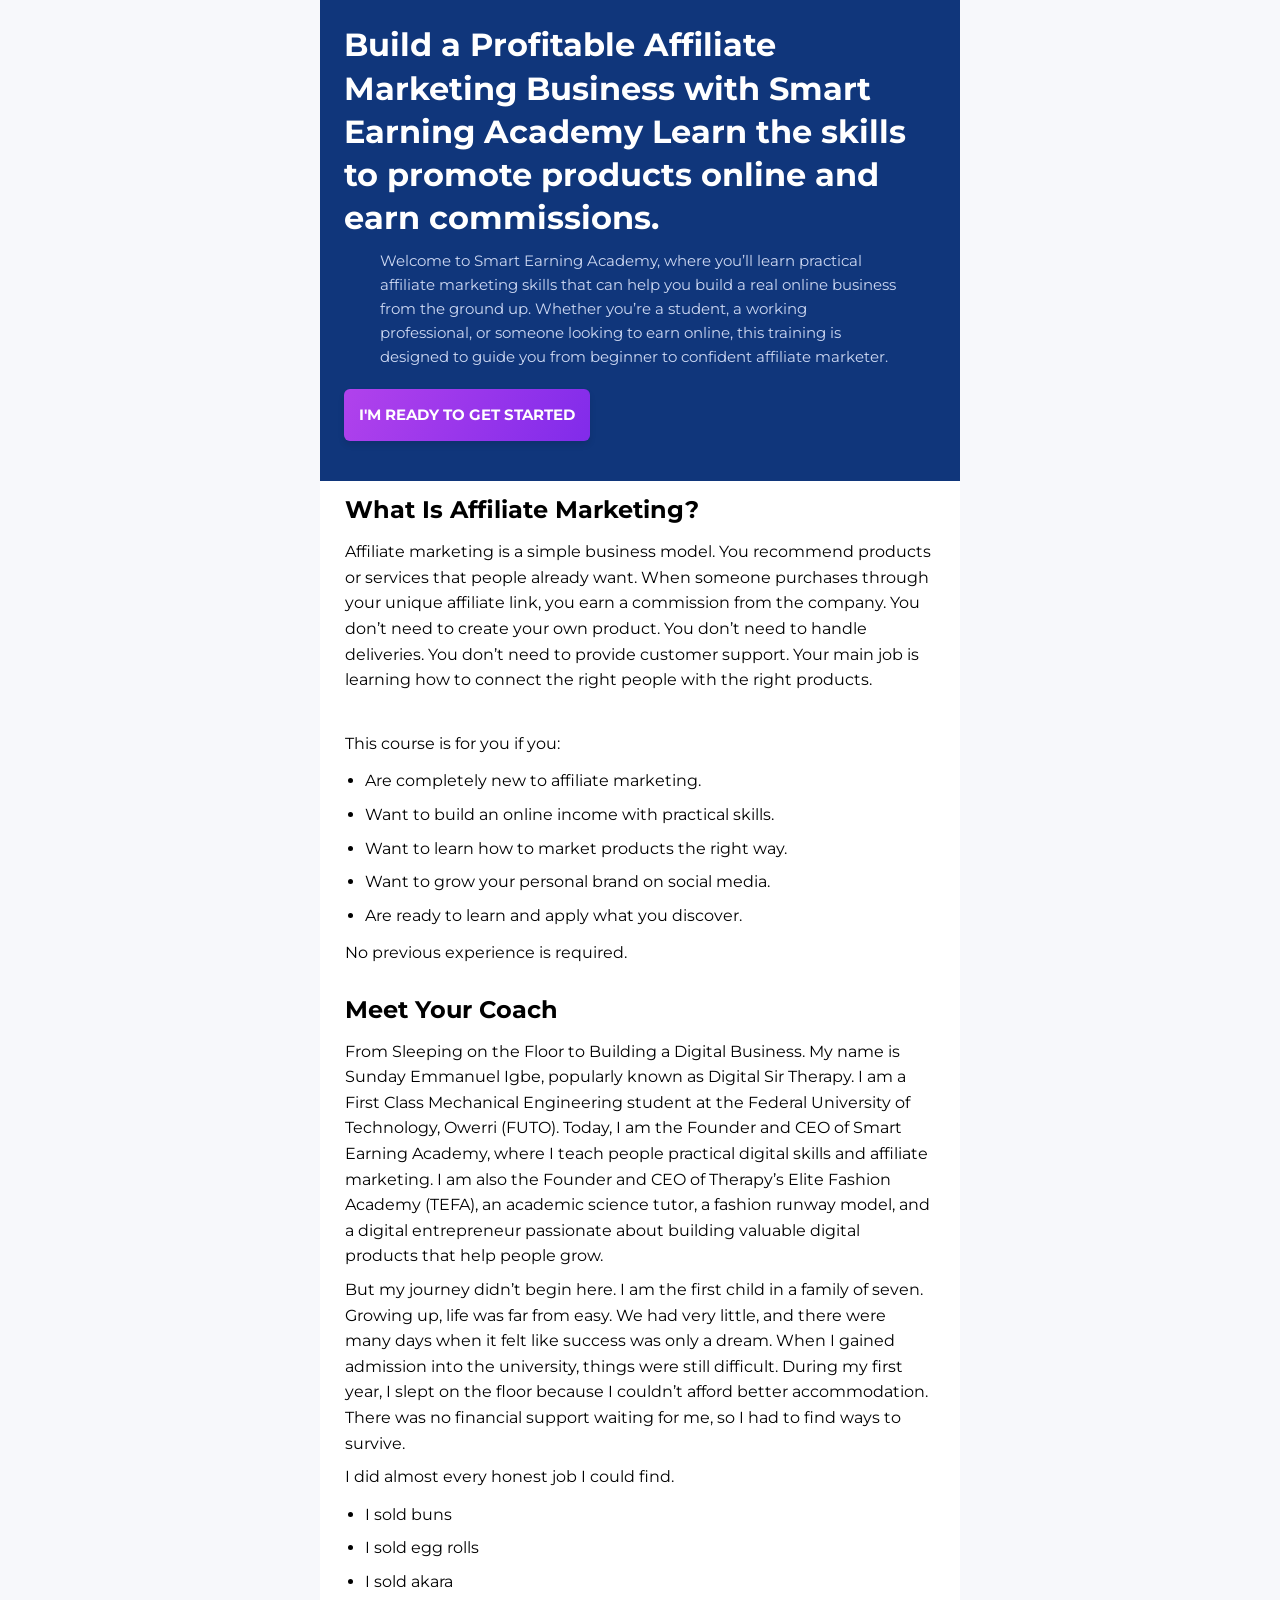
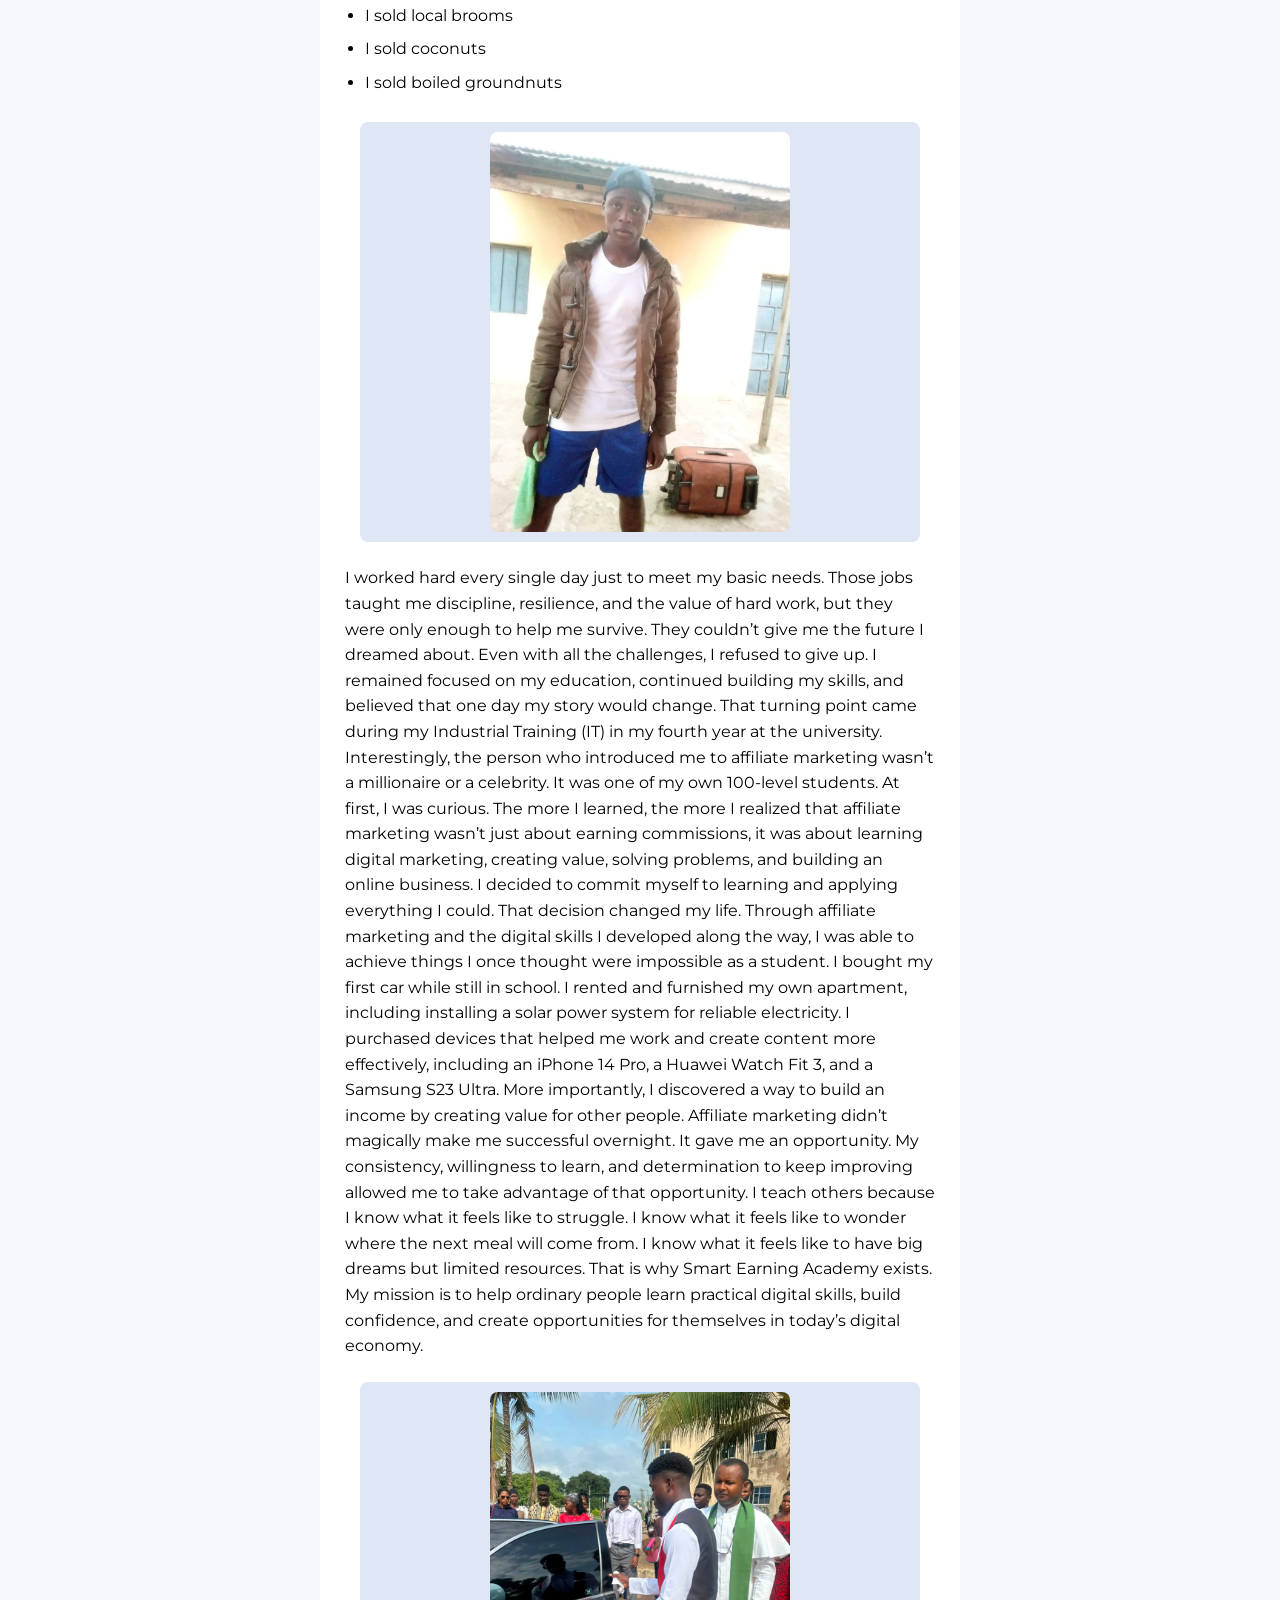
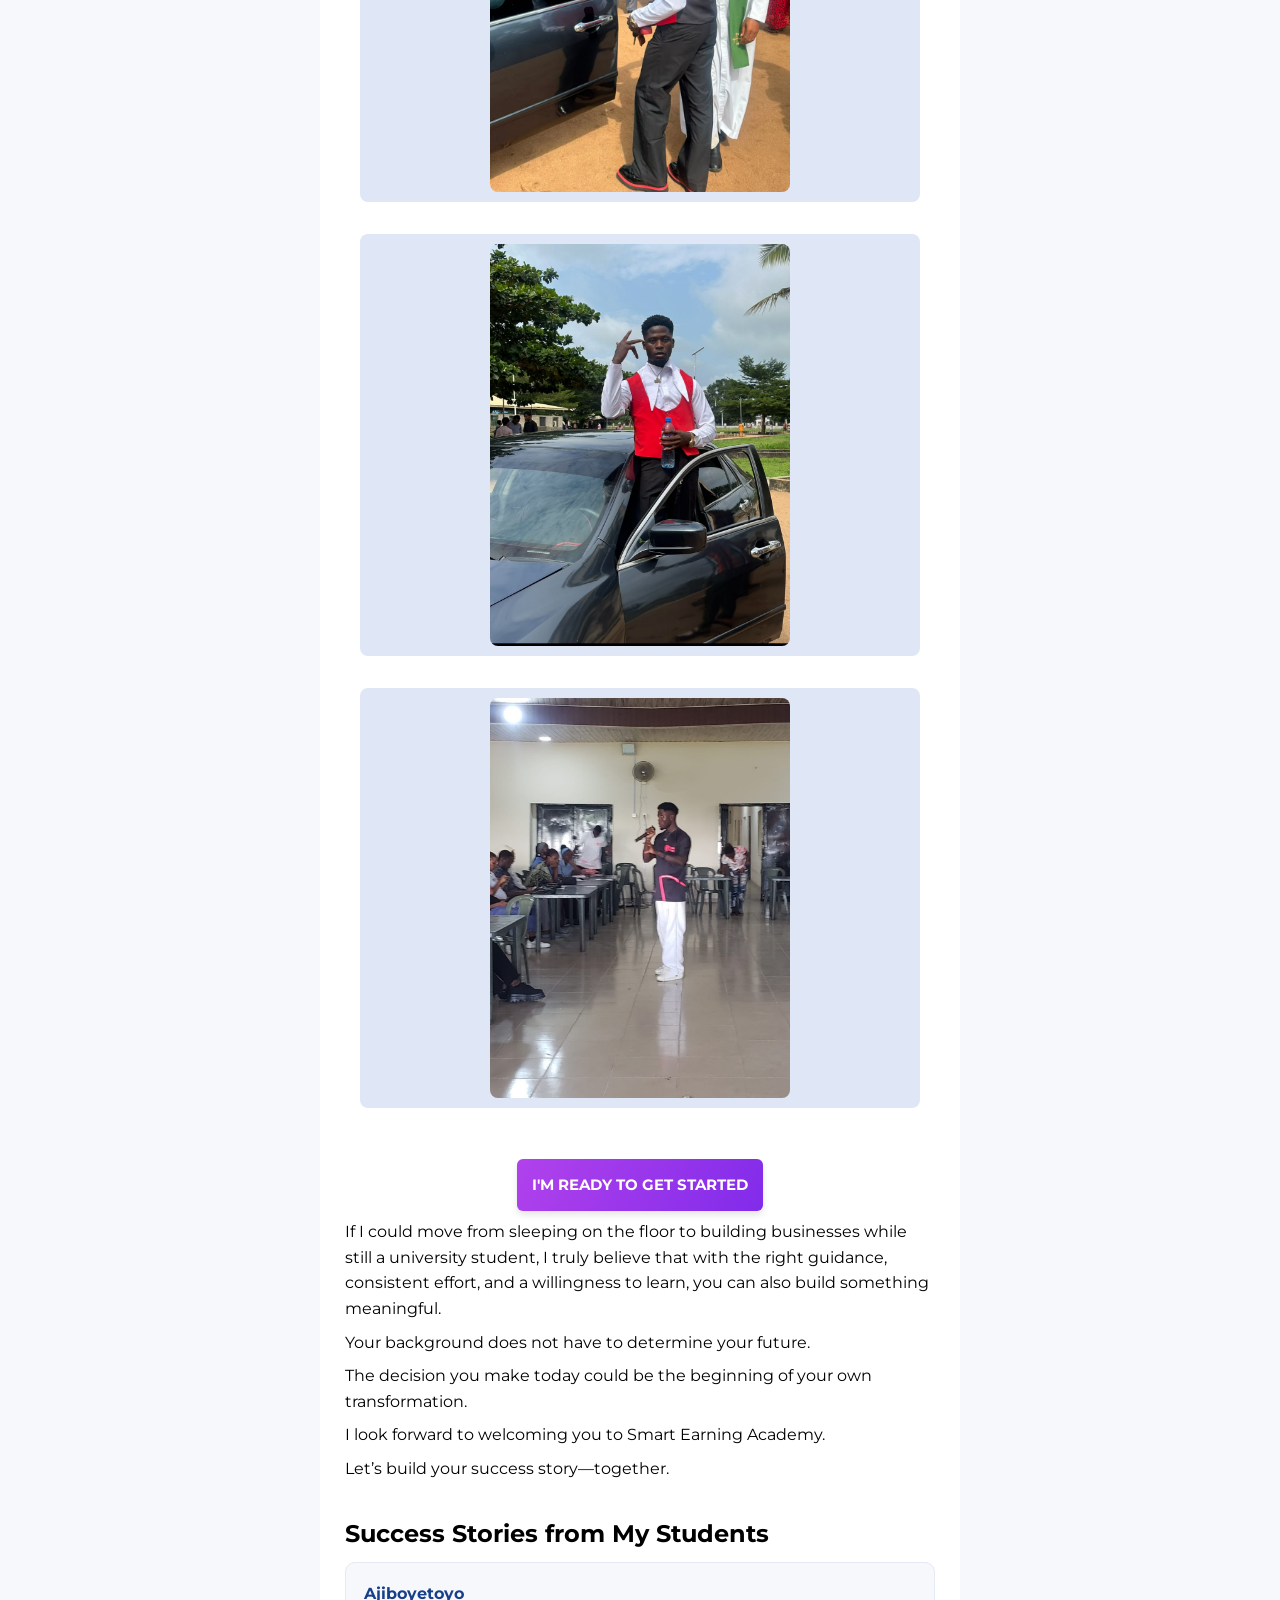
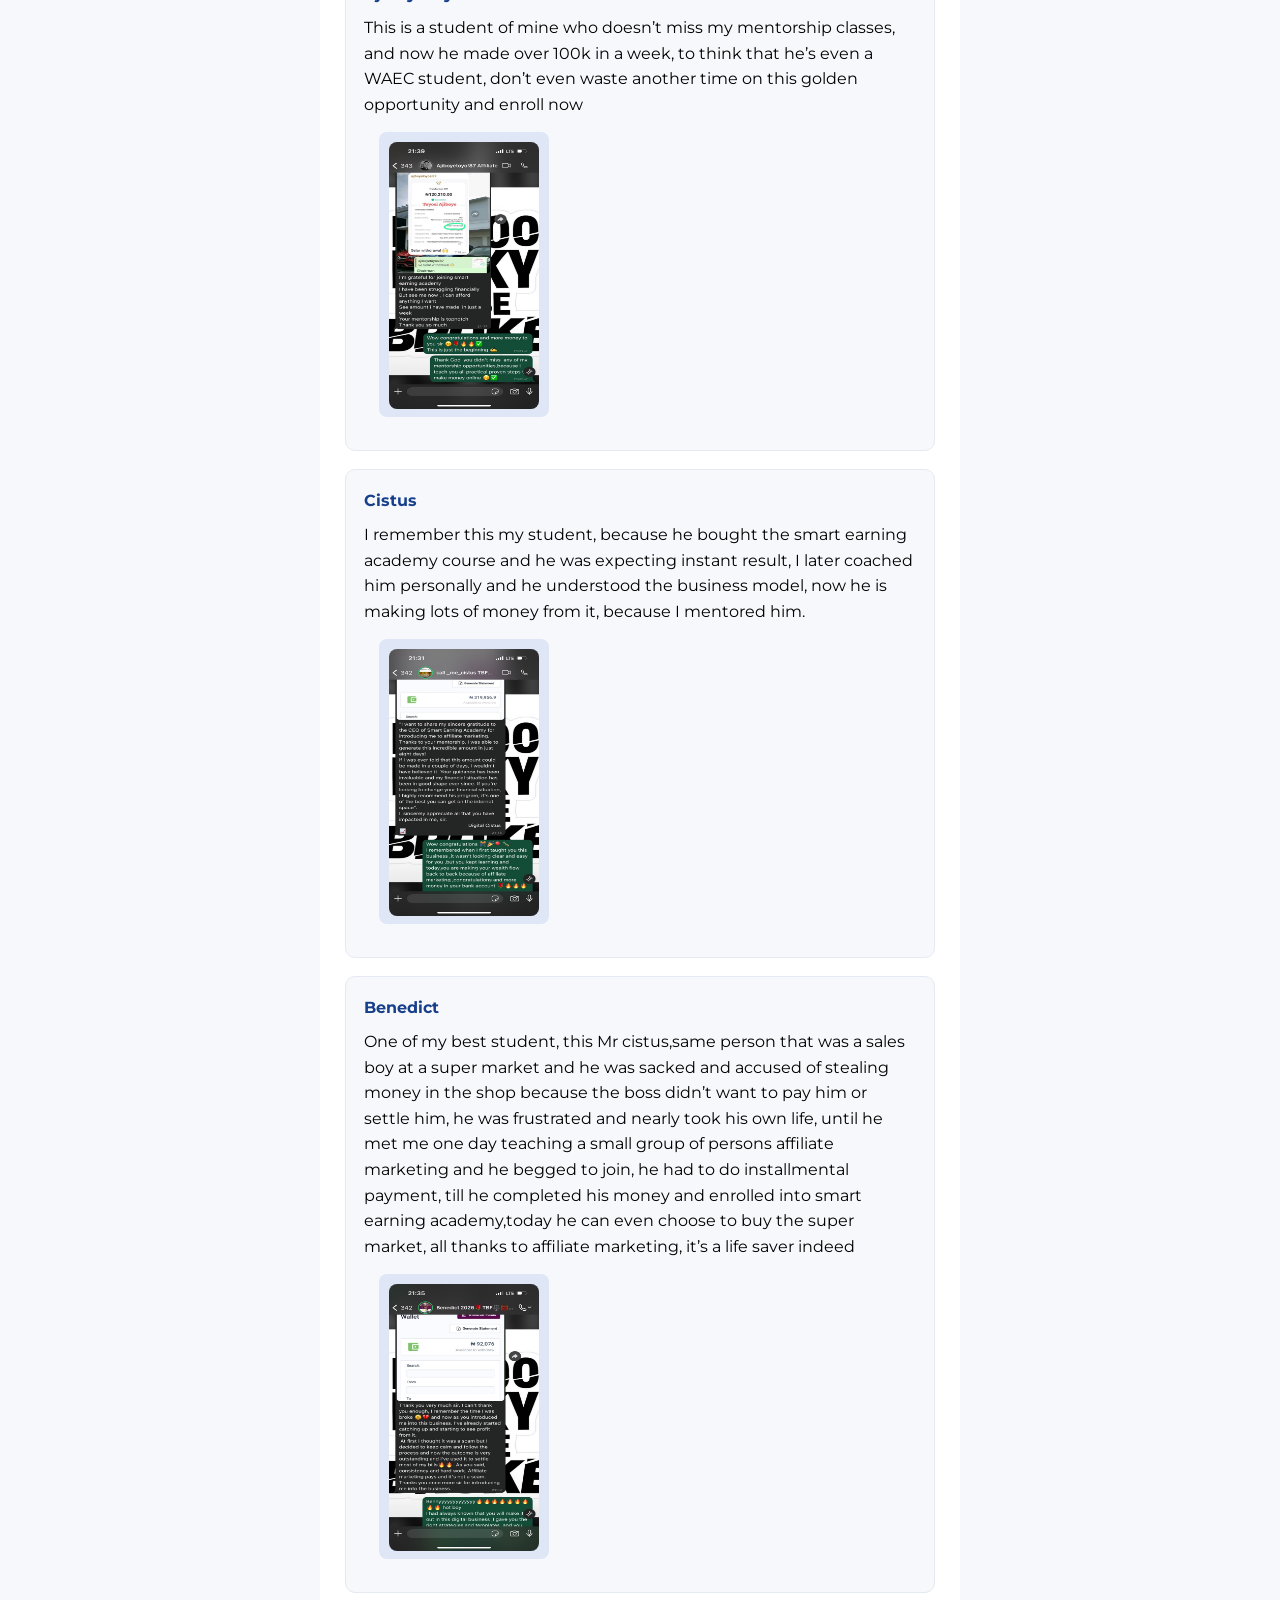
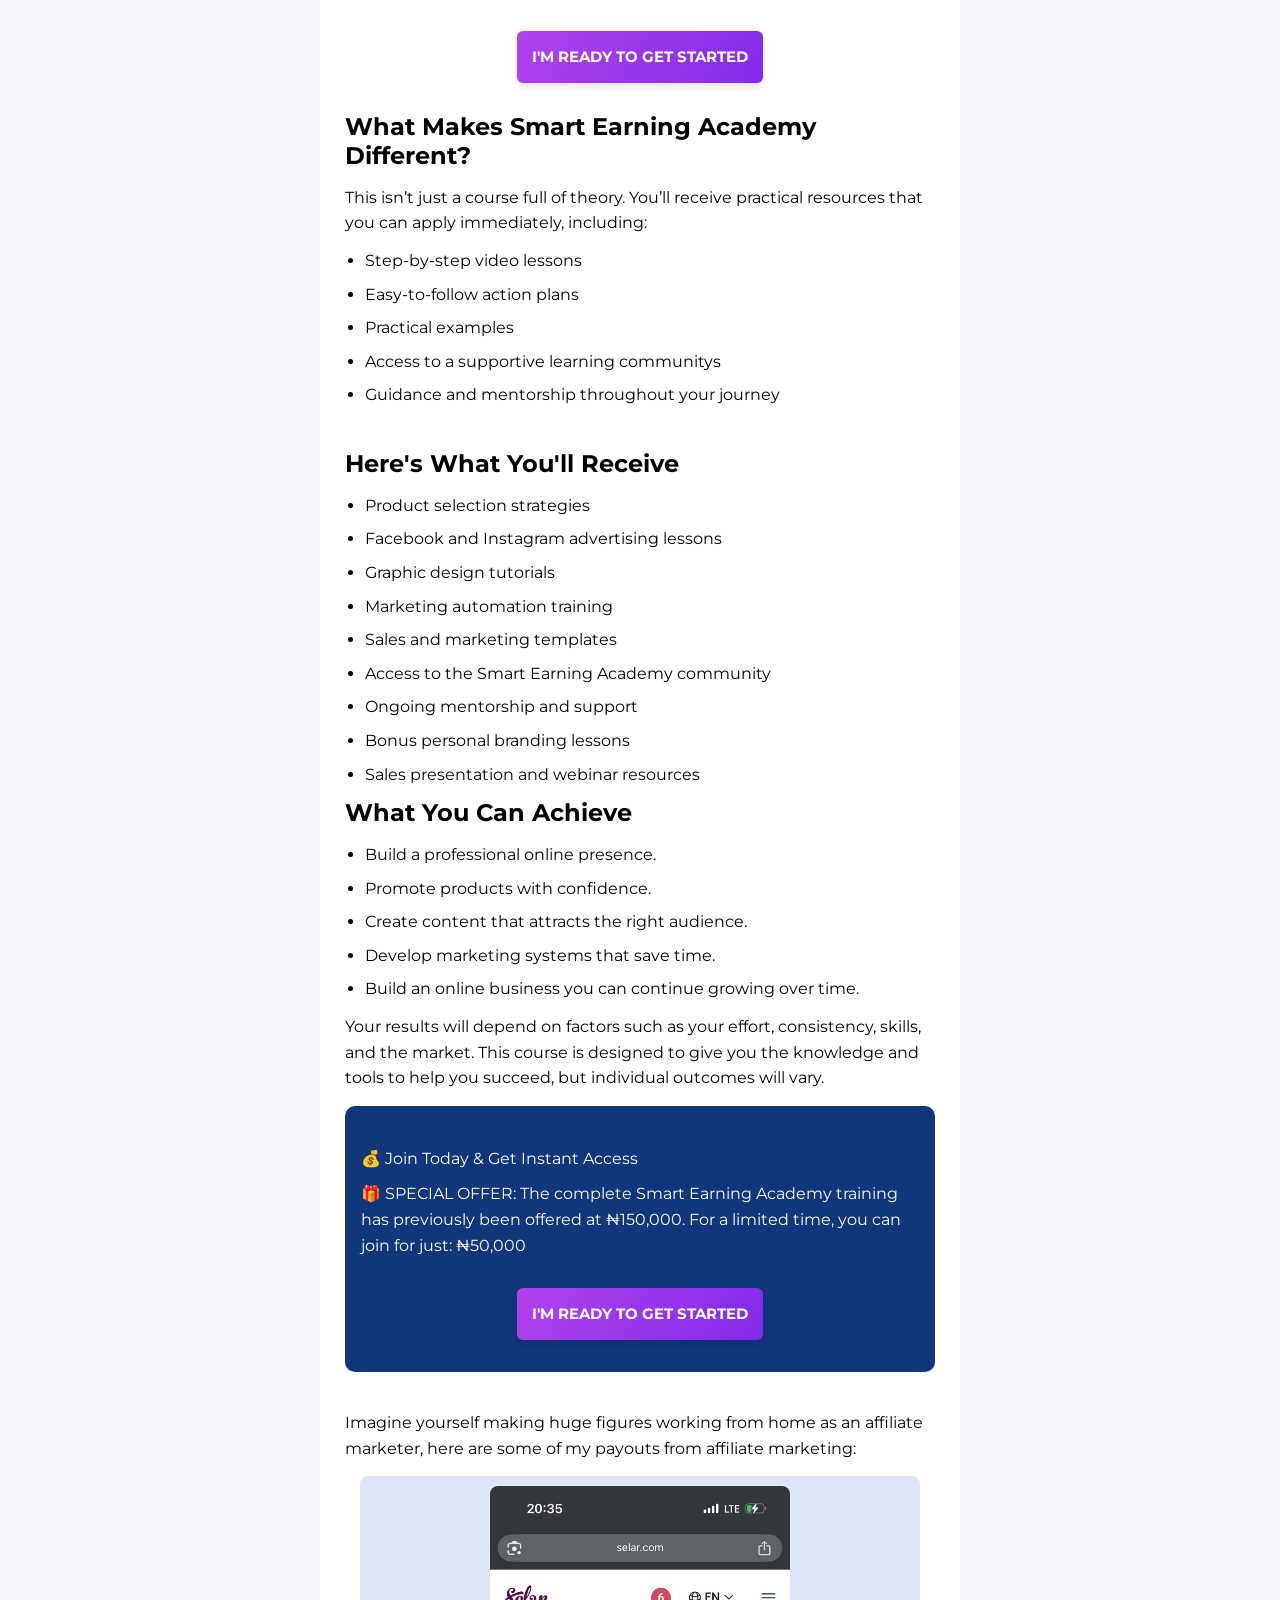
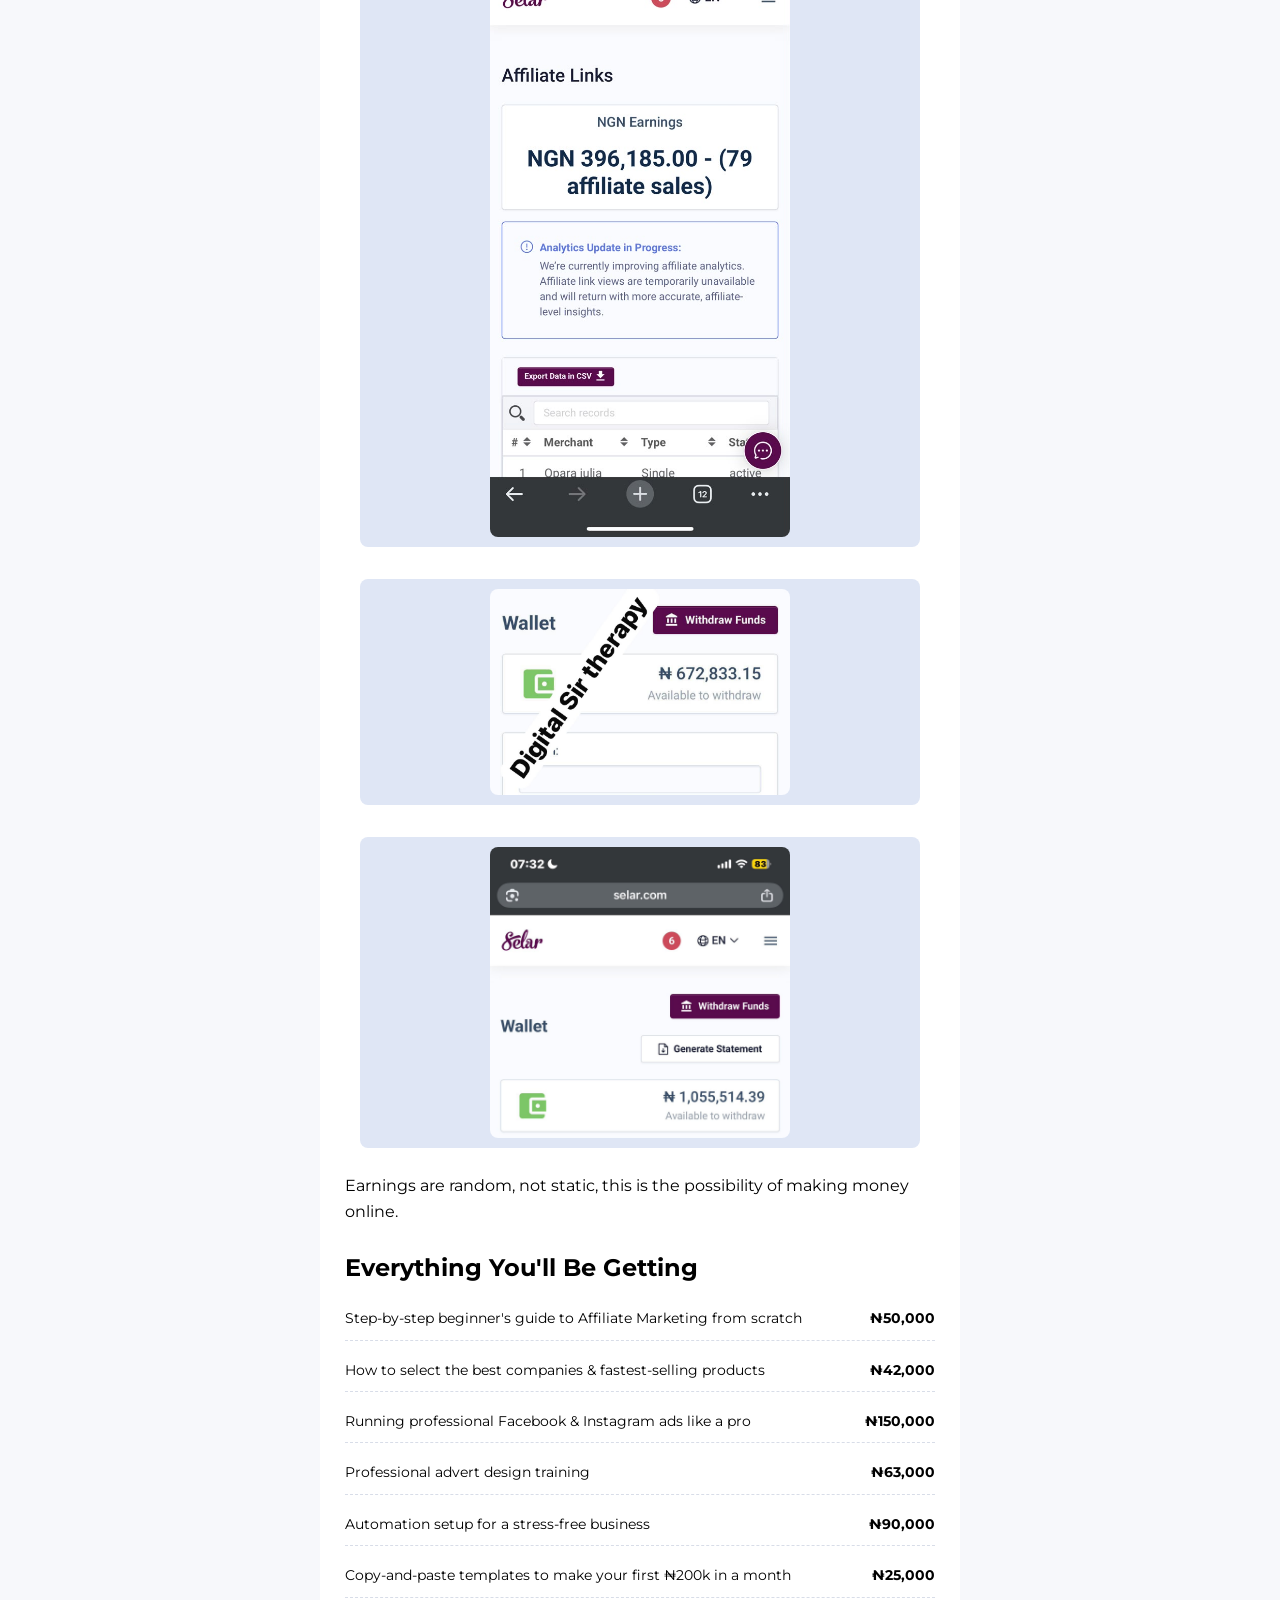
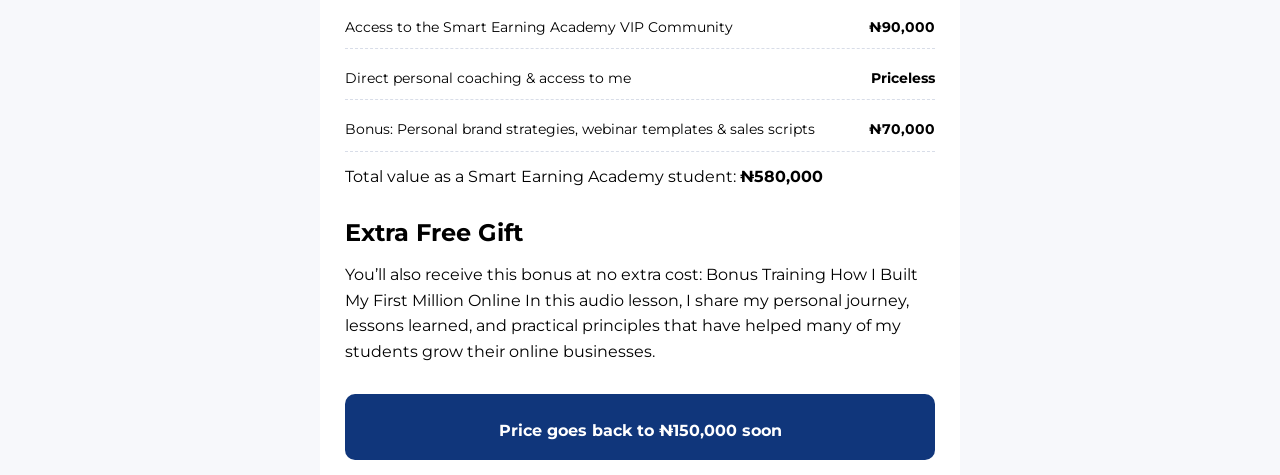
<file: homePage.html>
<!DOCTYPE html>
<html lang="en">
<head>
<meta charset="UTF-8">
<meta name="viewport" content="width=device-width, initial-scale=1.0">
<title>Smart Earning Academy</title>
<link rel="preconnect" href="https://fonts.googleapis.com">
<link rel="preconnect" href="https://fonts.gstatic.com" crossorigin>
<link href="https://fonts.googleapis.com/css2?family=Inter:ital,opsz,wght@0,14..32,100..900;1,14..32,100..900&family=Montserrat:ital,wght@0,100..900;1,100..900&family=Urbanist:ital,wght@0,100..900;1,100..900&display=swap" rel="stylesheet">
<style>
  :root{
    --navy:#000;
    --blue:#173f8a;
    --blue-light:#2f6fe0;
    --gold:#f5a623;
    --cream:#f7f8fb;
    --text:black;
    --muted:#5c6678;
  }
  *{box-sizing:border-box;margin:0;padding:0;}
  body{
    font-family:'Montserrat',Arial,sans-serif;
    background:var(--cream);
    color:var(--text);
    line-height:1.6;
        }
  .wrap{max-width:640px;margin:0 auto;background:#fff;}
  .hero{
    background:#10367b;
    color:#fff;
    padding:2px 24px 40px;
    /* text-align:center; */
  }
  .hero h1{
    
    font-size:2em;
    line-height:1.35;
    margin-bottom:10px;
    margin-block-start:0.67em;
    

}
  .hero p{color:#cdd8f2;font-size:15px;max-width:520px;margin:0 auto;}
  .cta-btn{
    display:inline-block;
    background:linear-gradient(120deg, rgba(143, 66, 236, 0), #812bea);
    background-color:#b142ec;
    color:#fff;
    text-transform:uppercase;
    font-weight:bold;
    padding:14px 15px;
    border-radius:6px;
    text-decoration:none;
    margin:20px auto 0;
    font-size:15px;
    box-shadow: 0 4px 6px rgba(0, 0, 0, 0.1);
    transition: background-color 0.3s ease, transform 0.2s ease;  }
  section{padding:15px 25px;}
  h2{color:var(--navy);font-size:1.5em;margin-bottom:14px; line-height:1.2;}
  ul{padding-left:20px;margin:12px 0;}
  li{margin-bottom:8px;}
  .img-placeholder{
    background:#dfe6f5;
    border:1px #9fb3dd;
    border-radius:8px;
    /* height:328px; */
    /* width: fit-content; */
    display:flex;
    padding: 10px;
    align-items:center;
    justify-content:center;
    color:#5c6ea8;
    font-size:13px;
    margin:15px;

    
  }

  .img-placeholder img{
    max-width: 100%;
    height: auto;
    border-radius: 8px;
    width: 200px;
  }
.img-placeholder img{
  width: 300px;
}
  .img-placeholder-mini{
    background:#dfe6f5;
    border:1px #9fb3dd;
    border-radius:8px;
    height:285px;
    width:fit-content;
    display:flex;
    /* align-items:center; */
    /* justify-content:center; */
    color:#5c6ea8;
    font-size:13px;
    margin:15px;
    justify-content: flex-start;
    padding: 10px;
  
  }
  .row-3{display:grid;grid-template-columns:1fr;gap:2px;}
  /* .row-3 .img-placeholder{} */
  .testimonial{
    background:var(--cream);
    border-radius:10px;
    padding:18px;
    margin-bottom:18px;
    border:1px solid #e5e9f2;
  }
  .testimonial h3{color:var(--blue);font-size:16px;margin-bottom:6px;
  }
  .value-list{list-style:none;padding:0;}
  .value-list li{
    display:flex;
    justify-content:space-between;
    border-bottom:1px dashed #d8dde8;
    padding:10px 0;
    font-size:14px;
  }
  .value-list span.price{color:var(--navy);font-weight:700;white-space:nowrap;margin-left:10px;}
  .price-box{
    background:var(--navy);
    color:#fff;
    border-radius:10px;
    padding:24px;
    text-align:center;
    margin:16px 0;
  }
  .price-box .old{text-decoration:line-through;color:#9db2e0;font-size:15px;}
  .price-box .new{font-size:30px;font-weight:800;color:var(--gold);margin:8px 0;}
  .timer{
    font-size:2.5rem;
    font-weight:bold;
    text-align:center;
    padding:0.5rem;
    letter-spacing:2px;
  }
  .center{text-align:center;}
  .countdown{
    background-color:#10367b;
    padding: 1rem;
    color: #fff;
    border-radius: 10px;
   

}
.enroll-box{
    background-color:#10367b;
    padding: 1rem;
    color: #fff;
    border-radius: 10px; 
    padding-top: 2rem;
    padding-bottom: 2rem;
}
.countdown p{
    /* margin-top: 12px; */
    font-size: 1rem;
    color: #fff;
    text-align:center;
    /* padding-right: 1rem; */
}
 img{max-width:400px;
border-radius: 8px;
height: 267px;
width: 150px;
}
h2{
  /* text-align: center; */
}
p{
  margin-top: 8px;
}
  footer{padding:24px;text-align:center;font-size:12px;color:var(--muted);}
</style>
</head>
<body>
<div class="wrap">

  <!-- 1. Hero -->
  <div class="hero">
    <h1>Build a Profitable Affiliate Marketing Business with Smart Earning Academy
    Learn the skills to promote products online and earn commissions.</h1>
    <p>Welcome to Smart Earning Academy, where you’ll learn practical affiliate marketing skills that can help you build a real online business from the ground up.

    Whether you’re a student, a working professional, or someone looking to earn online, this training is designed to guide you from beginner to confident affiliate marketer.
</p>
    <a href="https://selar.com/77f5cv8809" class="cta-btn">I'm ready to get started</a>
  </div>

  <!-- 2. What Is Affiliate Marketing -->
  <section>
    <h2>What Is Affiliate Marketing?</h2>
    <p>Affiliate marketing is a simple business model.
    You recommend products or services that people already want. When someone purchases through your unique affiliate link, you earn a commission from the company. You don’t need to create your own product.
    You don’t need to handle deliveries.
    You don’t need to provide customer support. Your main job is learning how to connect the right people with the right products.

</p>
  </section>

  <!-- 3. Is this training for you -->
  <section>
    <!-- <h2 style="margin-bottom: 8px;">Is This Training for You?</h2> -->
    <p>This course is for you if you:</p>
    <ul>
      <li>Are completely new to affiliate marketing.</li>
      <li>Want to build an online income with practical skills.</li>
      <li>Want to learn how to market products the right way.</li>
      <li>Want to grow your personal brand on social media.</li>
      <li>Are ready to learn and apply what you discover.</li>
      
    </ul>
    <p>No previous experience is required.</p>
  </section>

  <!-- 4. Meet Your Coach -->
  <section>
    <h2>Meet Your Coach</h2>
    <p>From Sleeping on the Floor to Building a Digital Business.

      My name is Sunday Emmanuel Igbe, popularly known as Digital Sir Therapy.

      I am a First Class Mechanical Engineering student at the Federal University of Technology, Owerri (FUTO).

      Today, I am the Founder and CEO of Smart Earning Academy, where I teach people practical digital skills and affiliate marketing. I am also the Founder and CEO of Therapy’s Elite Fashion Academy (TEFA), an academic science tutor, a fashion runway model, and a digital entrepreneur passionate about building valuable digital products that help people grow.
</p>
 
    <p style="margin-top: 8px;">But my journey didn’t begin here.

      I am the first child in a family of seven. Growing up, life was far from easy. We had very little, and there were many days when it felt like success was only a dream.

      When I gained admission into the university, things were still difficult. During my first year, I slept on the floor because I couldn’t afford better accommodation. There was no financial support waiting for me, so I had to find ways to survive.
    </p>
    <p style="margin-top: 8px;">I did almost every honest job I could find.</p>
    <div>
      <ul>
        <li>I sold buns</li>
        <li>I sold egg rolls</li>
        <li>I sold akara</li>
        <li>I sold local brooms</li>
        <li>I sold coconuts</li>
        <li>I sold boiled groundnuts</li>
      </ul>
    </div>
    <div class="row-3">
      <div class="img-placeholder">
        <img src="testimonial/before.png" alt="">
      </div>
      <!-- <div class="img-placeholder"></div>
      <div class="img-placeholder"></div> -->
    </div>
  
    <p style="margin-top: 8px;">
        I worked hard every single day just to meet my basic needs.

        Those jobs taught me discipline, resilience, and the value of hard work, but they were only enough to help me survive. They couldn’t give me the future I dreamed about.

        Even with all the challenges, I refused to give up.

        I remained focused on my education, continued building my skills, and believed that one day my story would change.

        That turning point came during my Industrial Training (IT) in my fourth year at the university.

        Interestingly, the person who introduced me to affiliate marketing wasn’t a millionaire or a celebrity.

        It was one of my own 100-level students.

        At first, I was curious.

        The more I learned, the more I realized that affiliate marketing wasn’t just about earning commissions, it was about learning digital marketing, creating value, solving problems, and building an online business.

        I decided to commit myself to learning and applying everything I could.

        That decision changed my life.

        Through affiliate marketing and the digital skills I developed along the way, I was able to achieve things I once thought were impossible as a student.

        I bought my first car while still in school.

        I rented and furnished my own apartment, including installing a solar power system for reliable electricity.

        I purchased devices that helped me work and create content more effectively, including an iPhone 14 Pro, a Huawei Watch Fit 3, and a Samsung S23 Ultra.

        More importantly, I discovered a way to build an income by creating value for other people.

        Affiliate marketing didn’t magically make me successful overnight.

        It gave me an opportunity.

        My consistency, willingness to learn, and determination to keep improving allowed me to take advantage of that opportunity.

        
        I teach others because I know what it feels like to struggle.

        I know what it feels like to wonder where the next meal will come from.

        I know what it feels like to have big dreams but limited resources.

        That is why Smart Earning Academy exists.

        My mission is to help ordinary people learn practical digital skills, build confidence, and create opportunities for themselves in today’s digital economy.

        
</p>

    <p style="margin-top: 8px;"></p>

    <!-- <p style="margin-top: 8px;">You can look below and see the outcome of that one move I made in 2022 - my entire life changed permanently</p> -->
    <div class="row-3">
      <div class="img-placeholder">
        <img src="testimonial/withcar1.jpeg" alt="">
      </div>
      <div class="img-placeholder">
        <img src="testimonial/withcar2.png" alt="">
      </div>
      <div class="img-placeholder">
        <img src="testimonial/givingSpeech.png">
      </div>
    </div>
    <div class="center" style="margin-top:16px;"><a href="https://selar.com/77f5cv8809" class="cta-btn">I'm ready to get started</a></div>

<p>
   If I could move from sleeping on the floor to building businesses while still a university student, I truly believe that with the right guidance, consistent effort, and a willingness to learn, you can also build something meaningful.
</p>

    <p>Your background does not have to determine your future.</p>

    <p>The decision you make today could be the beginning of your own transformation.</p>

    <p>I look forward to welcoming you to Smart Earning Academy.</p>

    <p>Let’s build your success story—together.</p>
</p>
  </section>
    
  
   
   
  

  <!-- 8. Teaching journey -->
  
    <!-- <p style="margin-top: 8px;">
        Affiliate Marketing doesn’t only give you money, but also gives you freedom to work from anywhere and anytime you choose that’s why I can travel as much as I want today and still make more money than people going to work everyday
    </p>
    <p style="margin-top: 8px;">After making up to ₦4 million from the business, I decided to start teaching my close friends and siblings how it's done. 
    <p style="margin-top: 8px;">
    After making up to 4 million naira from the business, I decided to start teaching my close friends and siblings how it’s done and this was where my teaching journey began</p> 
    <p style="margin-top: 8px;">
        I helped my elder sister, quit her 9 - 5 job after teaching her how to make money online and I also brought my cousin into it and he sponsored himself through school without disturbing parents
    </p>
    <p style="margin-top: 8px;">
        I decided to show this same opportunity to the outside world and not just my family and boom everyone who came to learn from me started doing so well till the testimonies started gaining attention and my students kept growing massively and I started getting several invitations to teach in seminar, churches and radio stations
    </p>
    <p style="margin-top: 8px;">
        Today I have personally helped over 3,000 persons gain financial freedom through affiliate marketing,
    </p>
    <p style="margin-top: 12px; margin-bottom: 12px;">
        Just like MaryJoan on the picture below
    </p> -->

  </section>

  <!-- 9. Testimonials -->
  <section>
    <h2>Success Stories from My Students</h2>

    <div class="testimonial">
      <h3>Ajiboyetoyo</h3>
      <p>This is a student of mine who doesn’t miss my mentorship classes, and now he made over 100k in a week, to think that he’s even a WAEC student, don’t even waste another time on this golden opportunity and enroll now </p>
      <div class="img-placeholder-mini">
        <img src="testimonial/testimonial1.png" alt=""border-radius: 5px;">
      </div>
      
    </div>

    <div class="testimonial">
      <h3>Cistus</h3>
      <p>I remember this my student, because he bought the smart earning academy course and he was expecting instant result, I later coached him personally and he understood the business model, now he is making lots of money from it, because I mentored him.</p>
      <div class="img-placeholder-mini">
        <img src="testimonial/testimonial2.jpeg" alt="" >
      </div>
    </div>

    <div class="testimonial">
      <h3>Benedict</h3>
      <p>One of my best student, this Mr cistus,same person that was a sales boy at a super market and he was sacked and accused of stealing money in the shop because the boss didn’t want to pay him or settle him, he was frustrated and nearly took his own life, until he met me one day teaching a small group of persons affiliate marketing and he begged to join, he had to do installmental payment, till he completed his money and enrolled into smart earning academy,today he can even choose to buy the super market, all thanks to affiliate marketing, it’s a life saver indeed</p>
      <div class="img-placeholder-mini">
        <img src="testimonial/testimonial3.jpeg" alt="">
      </div>
    </div>

    <div class="center"><a href="https://selar.com/77f5cv8809" class="cta-btn">I'm ready to get started</a></div>
  </section>

  <!-- 10. Why different -->
  <section>
    <h2>What Makes Smart Earning Academy Different?</h2>
    <p>This isn’t just a course full of theory.

You’ll receive practical resources that you can apply immediately, including:</p>
    <ul>
      <li>Step-by-step video lessons</li>
      <li>Easy-to-follow action plans</li>
      <li>Practical examples</li>
      <li>Access to a supportive learning communitys</li>
      <li>Guidance and mentorship throughout your journey

</li>
    </ul>
  </section>

  <!-- 11. What you'll get -->
  <section>
    <h2>Here's What You'll Receive</h2>
    <ul>
      <li> Product selection strategies</li>
      <li>Facebook and Instagram advertising lessons</li>
      <li>Graphic design tutorials</li>
      <li>Marketing automation training</li>
      <li>Sales and marketing templates</li>
      <li>Access to the Smart Earning Academy community</li>
      <li>Ongoing mentorship and support</li>
      <li>Bonus personal branding lessons</li>
      <li>Sales presentation and webinar resources</li>
    </ul>
      <h2>What You Can Achieve</h2>
    <ul>
       <li> Build a professional online presence. </li>
       <li>Promote products with confidence.</li>
       <li>Create content that attracts the right audience.</li>
       <li>Develop marketing systems that save time.</li>
       <li>Build an online business you can continue growing over time.</li>
    </ul>
   
    <p  style="margin-bottom: 15px;">Your results will depend on factors such as your effort, consistency, skills, and the market. This course is designed to give you the knowledge and tools to help you succeed, but individual outcomes will vary.
    </p>

    <div class="enroll-box">
        <p style="margin-bottom: 10px;">💰 Join Today & Get Instant Access</p>
        <p>🎁 SPECIAL OFFER: The complete Smart Earning Academy training has previously been offered at ₦150,000.
        For a limited time, you can join for just:
        ₦50,000
</p>
        <div class="center" style="margin-top:10px;"><a href="https://selar.com/77f5cv8809" class="cta-btn">I'm ready to get started</a></div>
    </div>
   
  </section>

  <!-- 13. Earnings screenshots -->
  <section>
    <!-- <h2>Real Payout Examples</h2> -->
    <p>Imagine yourself making huge figures working  from home as an affiliate marketer, here are some of my payouts from affiliate marketing:</p>
    <div class="row-3">
      <div class="img-placeholder"><img src="testimonial/earningProof1.png" alt=""></div>
      <div class="img-placeholder"><img src="testimonial/earningProof2.png" alt=""></div>
      <div class="img-placeholder"><img src="testimonial/earningProof3.png" alt=""></div>
    </div>
    
    <p class="muted" style="margin-top:10px;">Earnings are random, not static, this is the possibility of making money online.</p> 
  </section>

  <!-- 14. Urgency -->
  <!-- <section>
    <h2 class="center">⚠ Don't Wait… The Best Time to Start Was Yesterday. The Next Best Time Is NOW.</h2>
    <div class="center" style="margin-top:16px;"><a href="#offer" class="cta-btn">I'm ready to join the Grown Academy</a></div>
    <p style="margin-top:14px;">Your dream of earning online is closer than you think. Let's make it happen — together.</p>
  </section> -->

  <!-- 15. Value stack -->
  <section id="offer">
    <h2>Everything You'll Be Getting</h2>
    <ul class="value-list">
      <li>Step-by-step beginner's guide to Affiliate Marketing from scratch <span class="price">₦50,000</span></li>
      <li>How to select the best companies &amp; fastest-selling products <span class="price">₦42,000</span></li>
      <li>Running professional Facebook &amp; Instagram ads like a pro <span class="price">₦150,000</span></li>
      <li>Professional advert design training <span class="price">₦63,000</span></li>
      <li>Automation setup for a stress-free business <span class="price">₦90,000</span></li>
      <li>Copy-and-paste templates to make your first ₦200k in a month <span class="price">₦25,000</span></li>
      <li>Access to the Smart Earning Academy VIP Community <span class="price">₦90,000</span></li>
      <li>Direct personal coaching &amp; access to me <span class="price">Priceless</span></li>
      <li>Bonus: Personal brand strategies, webinar templates &amp; sales scripts <span class="price">₦70,000</span></li>
    </ul>
    <p style="margin-top:10px;">Total value as a Smart Earning Academy student: <strong>₦580,000</strong> </p>
  </section>

  <!-- 16. Discount ladder -->
  <!-- <section>
    <h2>A Considerate Discount</h2>
    <p>I've seen a lot of university students who really need this but can't afford the full ₦500,000, so I reduced the price drastically. That's exactly what people have been paying to join Grown Academy — ₦150,000 — for a while now, before my last webinar.</p>
    <p>Because you've shown seriousness by following through to this point, I'll give you an extra ₦100,000 discount, only if you're starting immediately.</p>
   
  </section> -->

  <!-- 17. Extra bonus -->
  <section>
    <h2>Extra Free Gift</h2>
     <p>You’ll also receive this bonus at no extra cost:

        Bonus Training
        How I Built My First Million Online

        In this audio lesson, I share my personal journey, lessons learned, and practical principles that have helped many of my students grow their online businesses.
    </p>
    
  </section>

  <!-- 18. Final CTA + timer -->
  <section>

    <div class="countdown">
        <p style="font-weight: bold;" >Price goes back to ₦150,000 soon</p>
        <!-- <div class="timer">soon</div> -->
    </div>
    
  </section>

  <!-- <footer>
    © Grown Academy — Affiliate Marketing Sales Secrets
  </footer> -->

</div>
</body>
</html>
</file>
